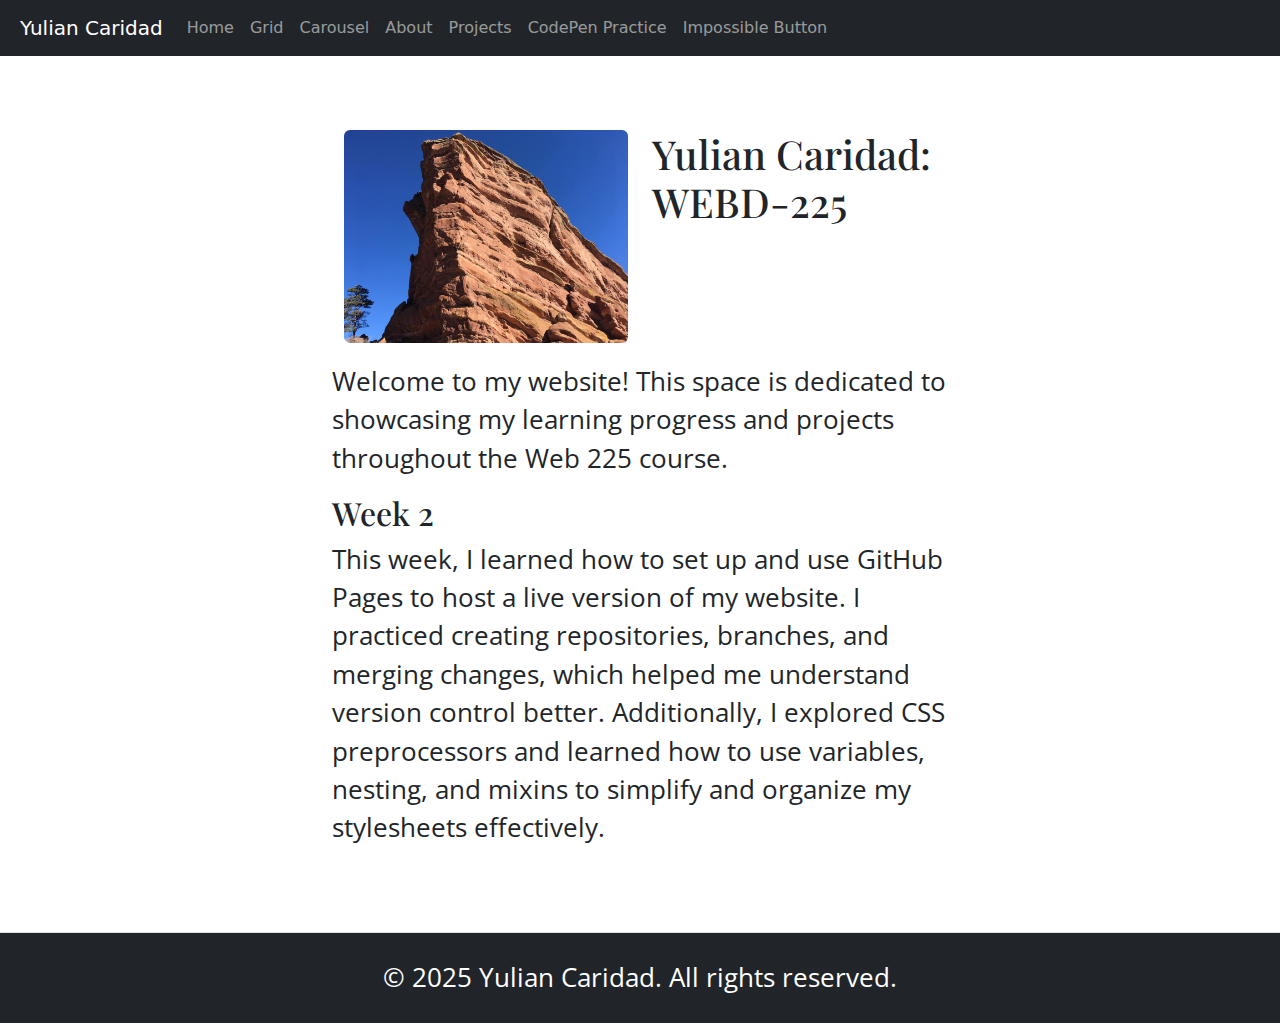
<file: index.html>
<!doctype html>
<html lang="en">
<head>
  <meta charset="utf-8">
  <meta name="viewport" content="width=device-width, initial-scale=1, shrink-to-fit=no">
  <meta name="description" content="">
  <meta name="author" content="">
  <title>Yulian Caridad</title>
  <link rel="canonical" href="https://getbootstrap.com/docs/4.0/examples/starter-template/">
  <!-- Bootstrap core CSS -->
  <link href="css/styles.css" rel="stylesheet">
  
 <!-- Favicon -->
    <link rel="icon" href="images/MyFavicon.png" type="image/png">
  
  <!-- Custom styles for this template -->
  <link href="https://cdn.jsdelivr.net/npm/bootstrap@5.3.2/dist/css/bootstrap.min.css" rel="stylesheet">
</head>
<body>
<nav class="navbar navbar-expand-md navbar-dark bg-dark fixed-top">
  <a class="navbar-brand" href="#">Yulian Caridad</a>
  <button class="navbar-toggler" type="button" data-toggle="collapse" data-target="#navbarsExampleDefault" aria-controls="navbarsExampleDefault" aria-expanded="false" aria-label="Toggle navigation">
    <span class="navbar-toggler-icon"></span>
  </button>
  <div class="collapse navbar-collapse" id="navbarsExampleDefault">
    <ul class="navbar-nav mr-auto">
      <li class="nav-item active">
        <a class="nav-link" href="index.html">Home</a>
      </li>
       <li class="nav-item">
        <a class="nav-link" href="grid.html">Grid</a>
      </li>
      <li class="nav-item">
        <a class="nav-link" href="carousel.html">Carousel</a>
      </li>
        <li class="nav-item">
        <a class="nav-link" href="about.html">About</a>
      </li>
      <li class="nav-item">
        <a class="nav-link" href="projects.html">Projects</a>
      </li>
      <li class="nav-item">
        <a class= "nav-link" href="codepenprojects.html">CodePen Practice</a>
      </li>
      <li class="nav-item">
        <a class="nav-link" href="impossiblebutton.html">Impossible Button</a>
      </li>
    </ul>
  </div>
</nav>

<main role="main" class="container-fluid">

  <div class="container home_2col">
    <div class="row">
      <div class="col">
        <img src="images/boulder_co.jpg" class="rounded d-block dibley" alt="...">
      </div>
      <div class="col">
        <h1>Yulian Caridad: WEBD-225</h1>
      </div>
    </div>
  </div><!--end 2col-->

  <p>Welcome to my website! This space is dedicated to showcasing my learning progress and projects throughout the Web 225 course.</p>

  <article>
    <h2>Week 2</h2>
    <p>This week, I learned how to set up and use GitHub Pages to host a live version of my website. I practiced creating repositories, branches, and merging changes, which helped me understand version control better. Additionally, I explored CSS preprocessors and learned how to use variables, nesting, and mixins to simplify and organize my stylesheets effectively.</p>
  </article>
</main><!-- /.container -->
  
<!-- Footer -->
  <footer class="bg-dark text-white text-center py-3 mt-5">
  <p>&copy; 2025 Yulian Caridad. All rights reserved.</p>
</footer>
  
<!-- Bootstrap core JavaScript
================================================== -->
<!-- Placed at the end of the document so the pages load faster -->
<script src="https://code.jquery.com/jquery-3.2.1.slim.min.js" integrity="sha384-KJ3o2DKtIkvYIK3UENzmM7KCkRr/rE9/Qpg6aAZGJwFDMVNA/GpGFF93hXpG5KkN" crossorigin="anonymous"></script>
<script src="https://cdn.jsdelivr.net/npm/popper.js@1.12.9/dist/umd/popper.min.js" integrity="sha384-ApNbgh9B+Y1QKtv3Rn7W3mgPxhU9K/ScQsAP7hUibX39j7fakFPskvXusvfa0b4Q" crossorigin="anonymous"></script>
<script src="https://cdn.jsdelivr.net/npm/bootstrap@5.3.3/dist/js/bootstrap.bundle.min.js" integrity="sha384-YvpcrYf0tY3lHB60NNkmXc5s9fDVZLESaAA55NDzOxhy9GkcIdslK1eN7N6jIeHz" crossorigin="anonymous"></script>

</body>
</html>
</file>
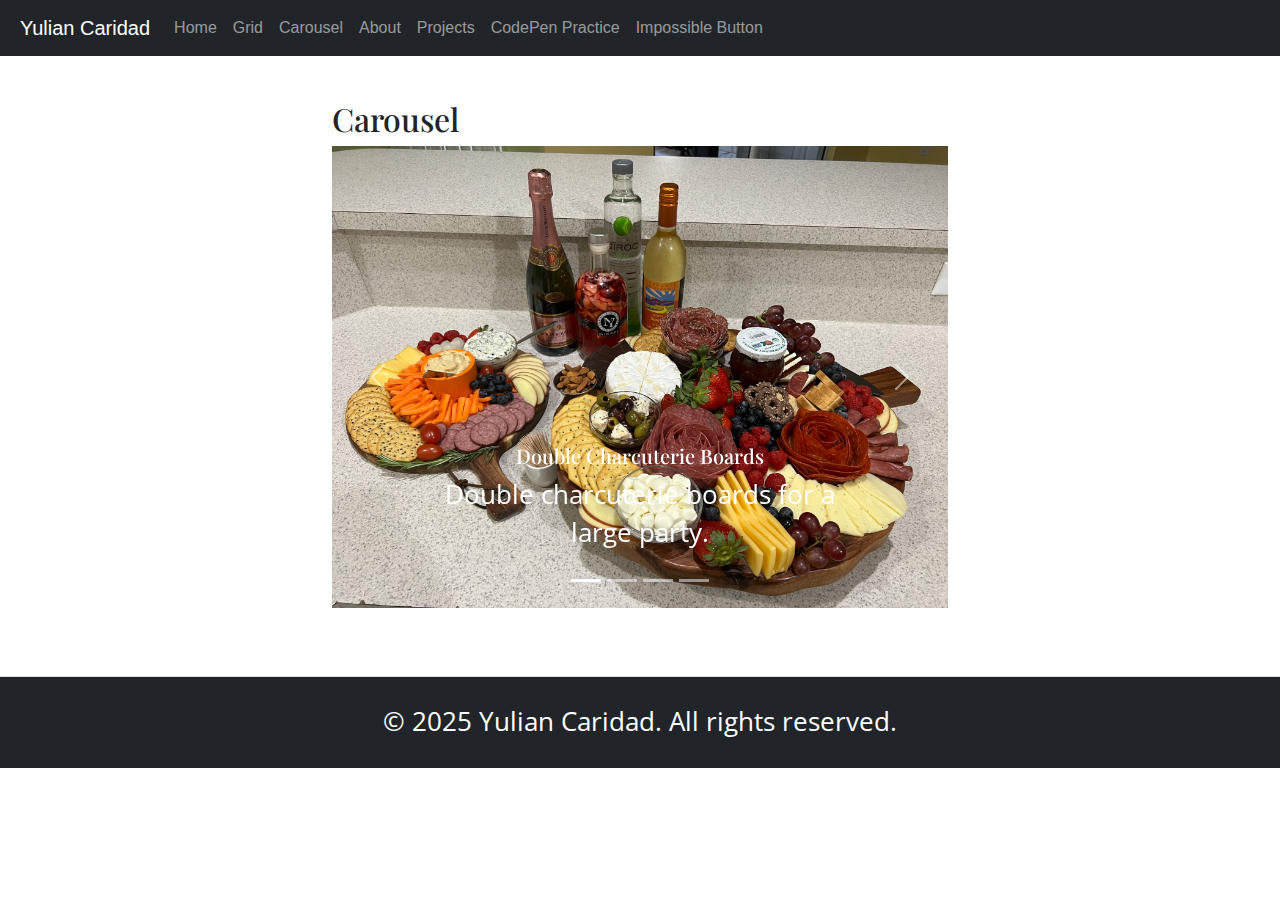
<file: carousel.html>
<!doctype html>
<html lang="en">
<head>
    <meta charset="utf-8">
    <meta name="viewport" content="width=device-width, initial-scale=1, shrink-to-fit=no">
    <meta name="description" content="">
    <meta name="author" content="">
    <title>Carousel: Yulian Caridad</title>
    <link rel="canonical" href="https://getbootstrap.com/docs/4.0/examples/starter-template/">
    <!-- Bootstrap core CSS -->
    <link href="https://cdn.jsdelivr.net/npm/bootstrap@5.3.2/dist/css/bootstrap.min.css" rel="stylesheet">
    <!-- Custom styles for this template -->
    <link href="css/styles.css" rel="stylesheet">

     <!-- Favicon -->
    <link rel="icon" href="images/MyFavicon.png" type="image/png">
    
</head>
<body>
<nav class="navbar navbar-expand-md navbar-dark bg-dark fixed-top">
    <a class="navbar-brand" href="#">Yulian Caridad</a>
    <button class="navbar-toggler" type="button" data-toggle="collapse" data-target="#navbarsExampleDefault" aria-controls="navbarsExampleDefault" aria-expanded="false" aria-label="Toggle navigation">
        <span class="navbar-toggler-icon"></span>
    </button>
    <div class="collapse navbar-collapse" id="navbarsExampleDefault">
        <ul class="navbar-nav mr-auto">
            <li class="nav-item active">
                <a class="nav-link" href="index.html">Home</a>
            </li>
            <li class="nav-item">
                <a class="nav-link" href="grid.html">Grid</a>
            </li>
              <li class="nav-item">
                <a class="nav-link" href="carousel.html">Carousel</a>
            </li>
             <li class="nav-item">
        <a class="nav-link" href="about.html">About</a>
      </li>
            <li class="nav-item">
        <a class="nav-link" href="projects.html">Projects</a>
      </li>
      <li class="nav-item">
        <a class= "nav-link" href="codepenprojects.html">CodePen Practice</a>
      </li>
            <li class="nav-item">
                <a class="nav-link" href="impossiblebutton.html">Impossible Button</a>
            </li>
        </ul>
    </div>
</nav>

<main role="main" class="container-fluid">
    <h2>Carousel</h2>
<div id="carouselExample" class="carousel slide" data-bs-ride="carousel">
    <div class="carousel-inner">
        <div class="carousel-item active">
            <img src="images/double_charboard.jpg" class="d-block w-100" alt="Double Charcuterie Boards">
            <div class="carousel-caption d-none d-md-block">
                <h5>Double Charcuterie Boards</h5>
                <p>Double charcuterie boards for a large party.</p>
            </div>
        </div>
        <div class="carousel-item">
            <img src="images/breakfast_charboard.jpg" class="d-block w-100" alt="Breakfast Charcuterie Board">
            <div class="carousel-caption d-none d-md-block">
                <h5>Breakfast Charcuterie Board</h5>
                <p>A nutritional breakfast for two!</p>
            </div>
        </div>
        <div class="carousel-item">
            <img src="images/halloween_charboard.jpg" class="d-block w-100" alt="Halloween Charcuterie Board">
            <div class="carousel-caption d-none d-md-block">
                <h5>Halloween Charcuterie Board</h5>
                <p>A spooky board!</p>
            </div>
        </div>
        <div class="carousel-item">
            <img src="images/xmas_charboard.jpg" class="d-block w-100" alt="X-Mas Charcuterie Board">
            <div class="carousel-caption d-none d-md-block">
                <h5>Holiday Charcuterie Board</h5>
                <p>A festive board!</p>
            </div>
        </div>
    </div>
    
    <!-- Carousel Controls -->
    <button class="carousel-control-prev" type="button" data-bs-target="#carouselExample" data-bs-slide="prev">
        <span class="carousel-control-prev-icon" aria-hidden="true"></span>
        <span class="visually-hidden">Previous</span>
    </button>
    <button class="carousel-control-next" type="button" data-bs-target="#carouselExample" data-bs-slide="next">
        <span class="carousel-control-next-icon" aria-hidden="true"></span>
        <span class="visually-hidden">Next</span>
    </button>
    
    <!-- Carousel Indicators -->
    <div class="carousel-indicators">
        <button type="button" data-bs-target="#carouselExample" data-bs-slide-to="0" class="active" aria-label="Slide 1"></button>
        <button type="button" data-bs-target="#carouselExample" data-bs-slide-to="1" aria-label="Slide 2"></button>
        <button type="button" data-bs-target="#carouselExample" data-bs-slide-to="2" aria-label="Slide 3"></button>
        <button type="button" data-bs-target="#carouselExample" data-bs-slide-to="3" aria-label="Slide 4"></button>
    </div>
</div>
    
</main><!-- /.container -->

<!-- Footer -->
<footer class="bg-dark text-white text-center py-3 mt-5">
  <p>&copy; 2025 Yulian Caridad. All rights reserved.</p>
</footer>
    
<!-- Bootstrap core JavaScript
================================================== -->
<!-- Placed at the end of the document so the pages load faster -->
<script src="https://code.jquery.com/jquery-3.2.1.slim.min.js" integrity="sha384-KJ3o2DKtIkvYIK3UENzmM7KCkRr/rE9/Qpg6aAZGJwFDMVNA/GpGFF93hXpG5KkN" crossorigin="anonymous"></script>
<script src="https://cdn.jsdelivr.net/npm/popper.js@1.12.9/dist/umd/popper.min.js" integrity="sha384-ApNbgh9B+Y1QKtv3Rn7W3mgPxhU9K/ScQsAP7hUibX39j7fakFPskvXusvfa0b4Q" crossorigin="anonymous"></script>
<script src="https://cdn.jsdelivr.net/npm/bootstrap@5.3.3/dist/js/bootstrap.bundle.min.js" integrity="sha384-YvpcrYf0tY3lHB60NNkmXc5s9fDVZLESaAA55NDzOxhy9GkcIdslK1eN7N6jIeHz" crossorigin="anonymous"></script>


</body>
</html>
</file>
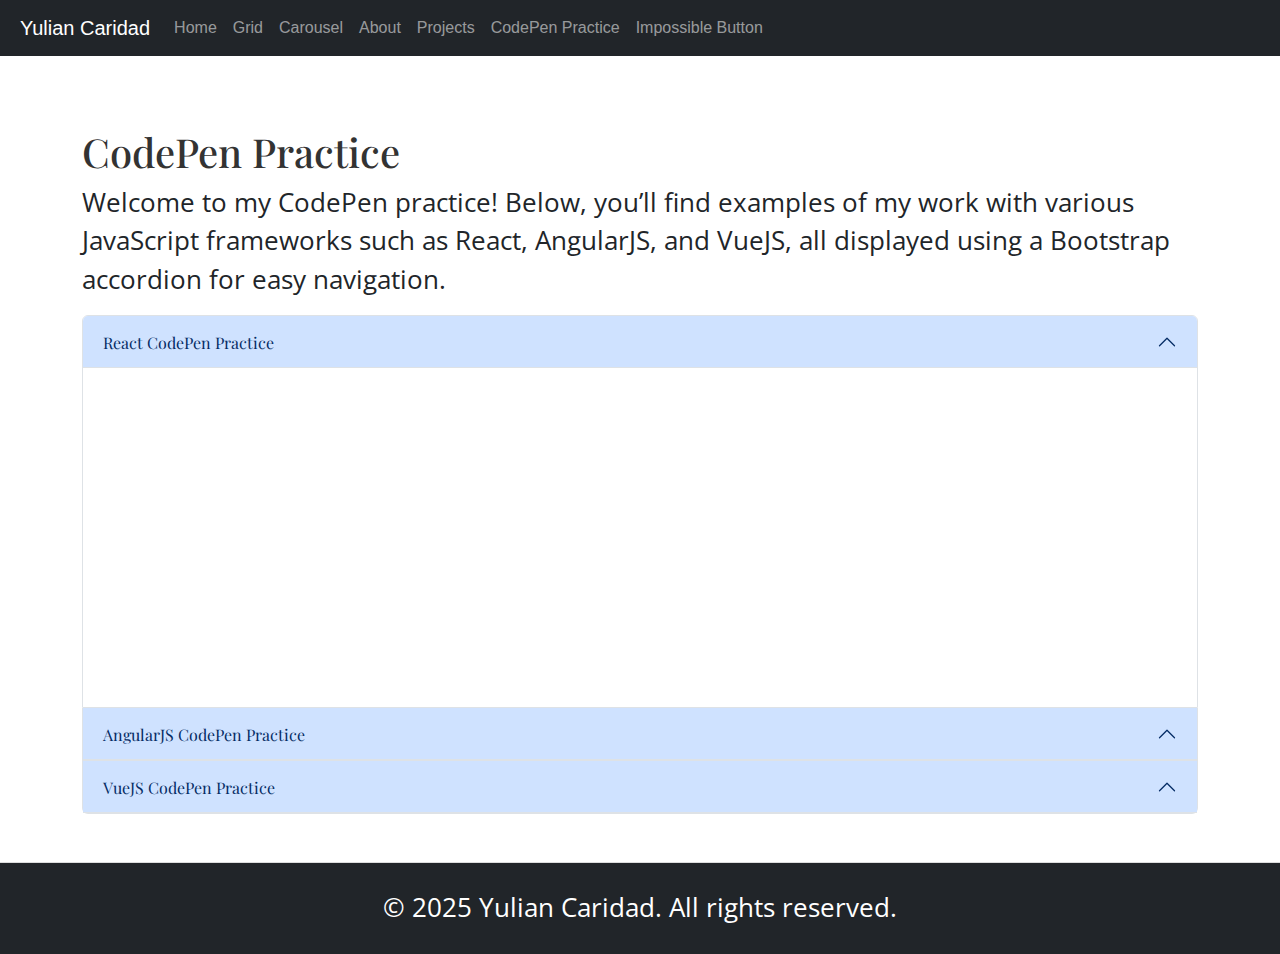
<file: codepenprojects.html>
<!doctype html>
<html lang="en">
<head>
  <meta charset="utf-8">
  <meta name="viewport" content="width=device-width, initial-scale=1, shrink-to-fit=no">
  <meta name="description" content="Projects by Yulian Caridad">
  <meta name="author" content="Your Name">
  <title>CodePen Practice: Yulian Caridad</title>

  <!-- Bootstrap core CSS -->
  <link href="https://cdn.jsdelivr.net/npm/bootstrap@5.3.2/dist/css/bootstrap.min.css" rel="stylesheet">
  <link href="css/styles.css" rel="stylesheet"> <!-- External CSS -->

   <!-- Favicon -->
    <link rel="icon" href="images/MyFavicon.png" type="image/png">
  
</head>
<body>

<!-- Navigation -->
<nav class="navbar navbar-expand-md navbar-dark bg-dark fixed-top">
  <a class="navbar-brand" href="#">Yulian Caridad</a>
  <button class="navbar-toggler" type="button" data-bs-toggle="collapse" data-bs-target="#navbarsExampleDefault" aria-controls="navbarsExampleDefault" aria-expanded="false" aria-label="Toggle navigation">
    <span class="navbar-toggler-icon"></span>
  </button>
  <div class="collapse navbar-collapse" id="navbarsExampleDefault">
    <ul class="navbar-nav me-auto">
      <li class="nav-item"><a class="nav-link" href="index.html">Home</a></li>
      <li class="nav-item"><a class="nav-link" href="grid.html">Grid</a></li>
      <li class="nav-item"><a class="nav-link" href="carousel.html">Carousel</a></li>
      <li class="nav-item"><a class="nav-link" href="about.html">About</a></li>
      <li class="nav-item active"><a class="nav-link" href="projects.html">Projects</a></li>
      <li class="nav-item"><a class= "nav-link" href="codepenprojects.html">CodePen Practice</a></li>
      <li class="nav-item"><a class="nav-link" href="impossiblebutton.html">Impossible Button</a></li>
    </ul>
  </div>
</nav>

<!-- Page Content -->
<div class="container mt-5">
  <h1>CodePen Practice</h1>
  <p>Welcome to my CodePen practice! Below, you’ll find examples of my work with various JavaScript frameworks such as React, AngularJS, and VueJS, all displayed using a Bootstrap accordion for easy navigation.</p>

  <div class="accordion" id="codepenAccordion">
    <div class="accordion-item">
      <h2 class="accordion-header" id="reactHeading">
        <button class="accordion-button" type="button" data-bs-toggle="collapse" data-bs-target="#reactCollapse" aria-expanded="true" aria-controls="reactCollapse">
          React CodePen Practice
        </button>
      </h2>
      <div id="reactCollapse" class="accordion-collapse collapse show" aria-labelledby="reactHeading" data-bs-parent="#codepenAccordion">
        <div class="accordion-body">
          <iframe height="300" style="width: 100%;" scrolling="no" title="React playground" src="https://codepen.io/Yulian-Caridad/embed/azbddVm?default-tab=html%2Cresult" frameborder="no" loading="lazy" allowtransparency="true" allowfullscreen="true"></iframe>
        </div>
      </div>
    </div>
    <div class="accordion-item">
      <h2 class="accordion-header" id="angularHeading">
        <button class="accordion-button" type="button" data-bs-toggle="collapse" data-bs-target="#angularCollapse" aria-expanded="false" aria-controls="angularCollapse">
          AngularJS CodePen Practice
        </button>
      </h2>
      <div id="angularCollapse" class="accordion-collapse collapse" aria-labelledby="angularHeading" data-bs-parent="#codepenAccordion">
        <div class="accordion-body">
          <iframe height="300" style="width: 100%;" scrolling="no" title="An example AngularJS todo app." src="https://codepen.io/Yulian-Caridad/embed/XJWXXxj?default-tab=html%2Cresult" frameborder="no" loading="lazy" allowtransparency="true" allowfullscreen="true"></iframe>
        </div>
      </div>
    </div>
    <div class="accordion-item">
      <h2 class="accordion-header" id="vueHeading">
        <button class="accordion-button" type="button" data-bs-toggle="collapse" data-bs-target="#vueCollapse" aria-expanded="false" aria-controls="vueCollapse">
          VueJS CodePen Practice
        </button>
      </h2>
      <div id="vueCollapse" class="accordion-collapse collapse" aria-labelledby="vueHeading" data-bs-parent="#codepenAccordion">
        <div class="accordion-body">
          <iframe height="300" style="width: 100%;" scrolling="no" title="VueJS Simple Example" src="https://codepen.io/Yulian-Caridad/embed/KwKVzVV?default-tab=html%2Cresult" frameborder="no" loading="lazy" allowtransparency="true" allowfullscreen="true"></iframe>
        </div>
      </div>
    </div>
  </div>
</div>

<!-- Footer -->
<footer class="bg-dark text-white text-center py-3 mt-5">
  <p>&copy; 2025 Yulian Caridad. All rights reserved.</p>
</footer>

<!-- Bootstrap Bundle with Popper.js (Required for accordion functionality) -->
<script src="https://cdn.jsdelivr.net/npm/bootstrap@5.3.2/dist/js/bootstrap.bundle.min.js"></script>

</body>
</html>
</file>
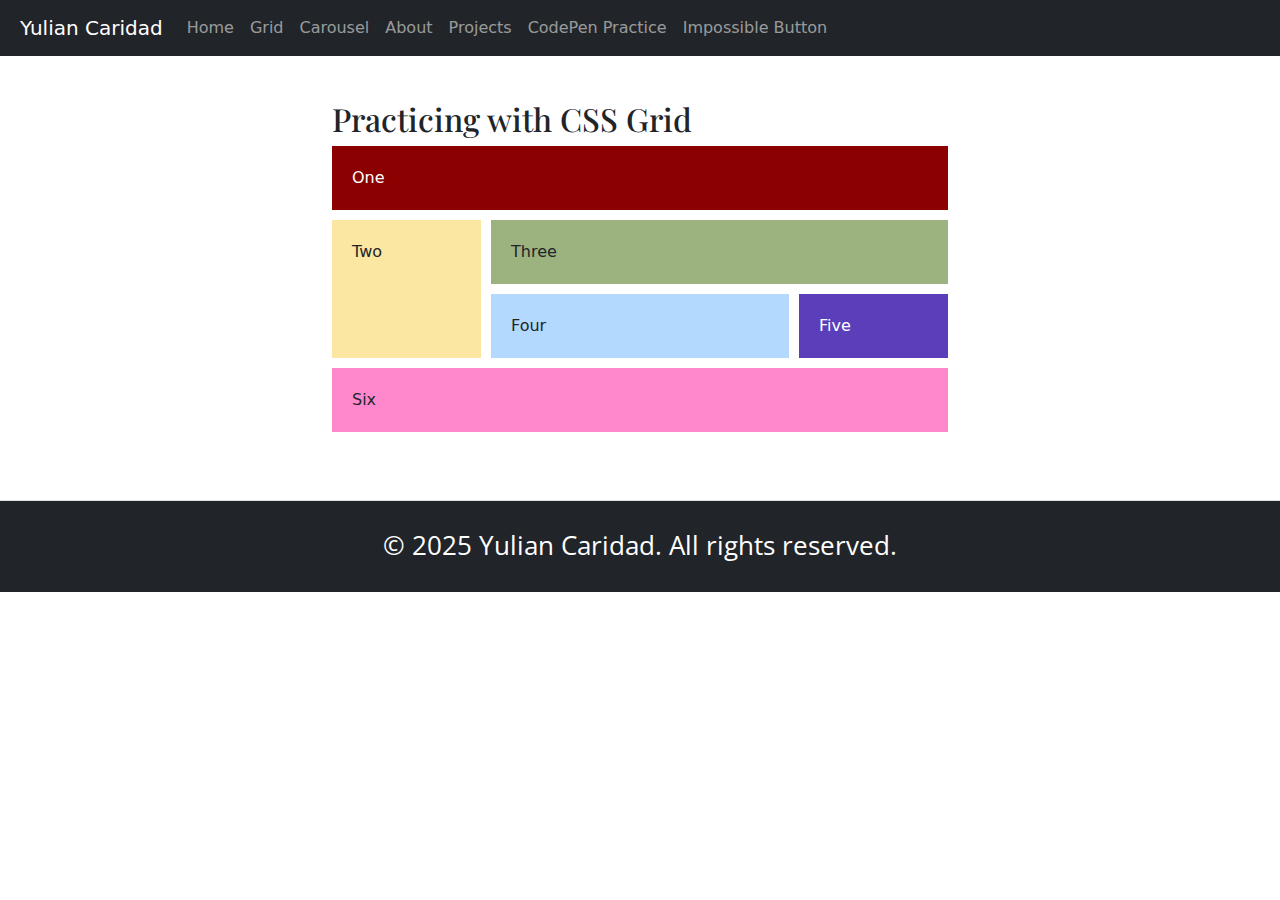
<file: grid.html>
<!doctype html>
<html lang="en">
<head>
  <meta charset="utf-8">
  <meta name="viewport" content="width=device-width, initial-scale=1, shrink-to-fit=no">
  <meta name="description" content="">
  <meta name="author" content="">
  <title>Grid: Yulian Caridad</title>
  <link rel="canonical" href="https://getbootstrap.com/docs/4.0/examples/starter-template/">
  <!-- Bootstrap core CSS -->
  <link href="css/styles.css" rel="stylesheet">

  <!-- Custom styles for this template -->
  <link href="https://cdn.jsdelivr.net/npm/bootstrap@5.3.2/dist/css/bootstrap.min.css" rel="stylesheet">
  
 <!-- Favicon -->
    <link rel="icon" href="images/MyFavicon.png" type="image/png">
  
</head>
<body>
<nav class="navbar navbar-expand-md navbar-dark bg-dark fixed-top">
  <a class="navbar-brand" href="#">Yulian Caridad</a>
  <button class="navbar-toggler" type="button" data-toggle="collapse" data-target="#navbarsExampleDefault" aria-controls="navbarsExampleDefault" aria-expanded="false" aria-label="Toggle navigation">
    <span class="navbar-toggler-icon"></span>
  </button>
  <div class="collapse navbar-collapse" id="navbarsExampleDefault">
    <ul class="navbar-nav mr-auto">
      <li class="nav-item active">
        <a class="nav-link" href="index.html">Home</a>
      </li>
      </li>
       <li class="nav-item">
        <a class="nav-link" href="grid.html">Grid</a>
      </li>
      <li class="nav-item">
        <a class="nav-link" href="carousel.html">Carousel</a>
      </li>
       <li class="nav-item">
        <a class="nav-link" href="about.html">About</a>
      </li>
        <li class="nav-item">
        <a class="nav-link" href="projects.html">Projects</a>
      </li>
      <li class="nav-item">
        <a class= "nav-link" href="codepenprojects.html">CodePen Practice</a>
      </li>
      <li class="nav-item">
        <a class="nav-link" href="impossiblebutton.html">Impossible Button</a>
      </li>
    </ul>
  </div>
</nav>

<main role="main" class="container-fluid">

  <h2>Practicing with CSS Grid</h2>
  <div class="wrapper">
    <div class="box1">One</div>
    <div class="box2">Two</div>
    <div class="box3">Three</div>
    <div class="box4">Four</div>
    <div class="box5">Five</div>
    <div class="box6">Six</div>
  </div>

</main><!-- /.container -->

  <!-- Footer -->
<footer class="bg-dark text-white text-center py-3 mt-5">
  <p>&copy; 2025 Yulian Caridad. All rights reserved.</p>
</footer>
  
<!-- Bootstrap core JavaScript
================================================== -->
<!-- Placed at the end of the document so the pages load faster -->
<script src="https://code.jquery.com/jquery-3.2.1.slim.min.js" integrity="sha384-KJ3o2DKtIkvYIK3UENzmM7KCkRr/rE9/Qpg6aAZGJwFDMVNA/GpGFF93hXpG5KkN" crossorigin="anonymous"></script>
<script src="https://cdn.jsdelivr.net/npm/popper.js@1.12.9/dist/umd/popper.min.js" integrity="sha384-ApNbgh9B+Y1QKtv3Rn7W3mgPxhU9K/ScQsAP7hUibX39j7fakFPskvXusvfa0b4Q" crossorigin="anonymous"></script>
<script src="https://cdn.jsdelivr.net/npm/bootstrap@4.0.0/dist/js/bootstrap.min.js" integrity="sha384-JZR6Spejh4U02d8jOt6vLEHfe/JQGiRRSQQxSfFWpi1MquVdAyjUar5+76PVCmYl" crossorigin="anonymous"></script>
</body>
</html>
</file>
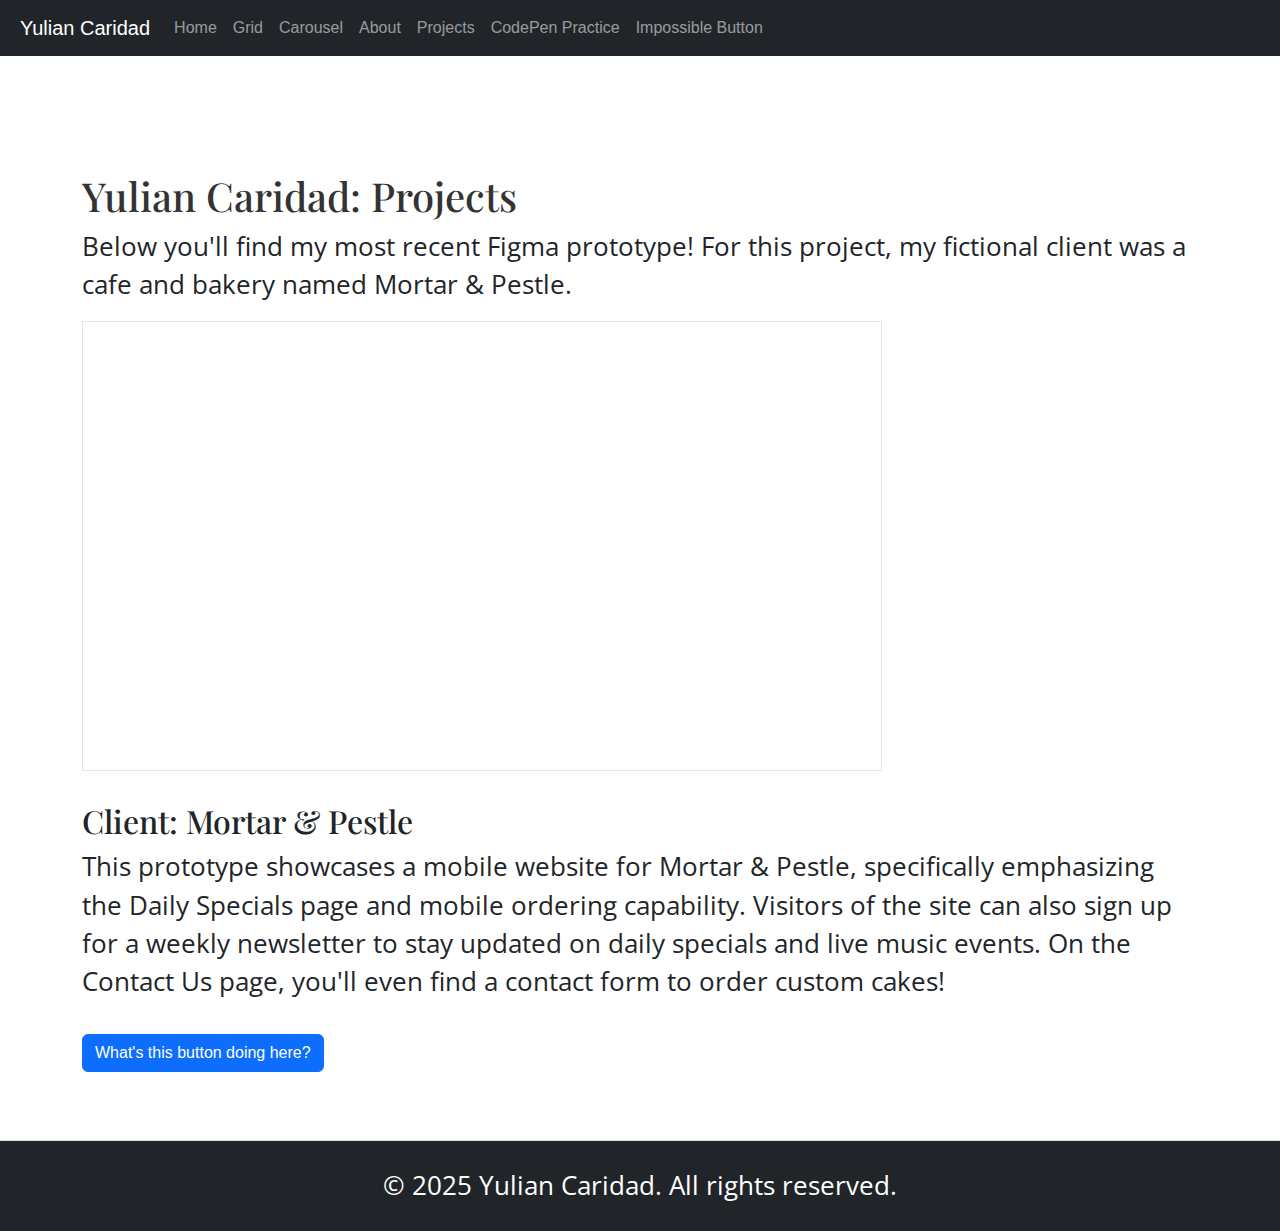
<file: projects.html>
<!doctype html>
<html lang="en">
<head>
  <meta charset="utf-8">
  <meta name="viewport" content="width=device-width, initial-scale=1, shrink-to-fit=no">
  <meta name="description" content="Projects by Yulian Caridad">
  <meta name="author" content="Your Name">
  <title>Projects: Yulian Caridad</title>

  <!-- Bootstrap core CSS -->
  <link href="https://cdn.jsdelivr.net/npm/bootstrap@5.3.2/dist/css/bootstrap.min.css" rel="stylesheet">
  <link href="css/styles.css" rel="stylesheet"> <!-- External CSS -->
  
  <!-- Favicon -->
    <link rel="icon" href="images/MyFavicon.png" type="image/png">
</head>
<body>

<!-- Navigation -->
<nav class="navbar navbar-expand-md navbar-dark bg-dark fixed-top">
  <a class="navbar-brand" href="#">Yulian Caridad</a>
  <button class="navbar-toggler" type="button" data-bs-toggle="collapse" data-bs-target="#navbarsExampleDefault" aria-controls="navbarsExampleDefault" aria-expanded="false" aria-label="Toggle navigation">
    <span class="navbar-toggler-icon"></span>
  </button>
  <div class="collapse navbar-collapse" id="navbarsExampleDefault">
    <ul class="navbar-nav me-auto">
      <li class="nav-item"><a class="nav-link" href="index.html">Home</a></li>
      <li class="nav-item"><a class="nav-link" href="grid.html">Grid</a></li>
      <li class="nav-item"><a class="nav-link" href="carousel.html">Carousel</a></li>
      <li class="nav-item"><a class="nav-link" href="about.html">About</a></li>
      <li class="nav-item active"><a class="nav-link" href="projects.html">Projects</a></li>
      <li class="nav-item"><a class= "nav-link" href="codepenprojects.html">CodePen Practice</a></li>
      <li class="nav-item"><a class="nav-link" href="impossiblebutton.html">Impossible Button</a></li>
    </ul>
  </div>
</nav>

<!-- Main Content -->
<main role="main" class="container mt-5">
  
  <h1 class="mt-4">Yulian Caridad: Projects</h1>
  <p>Below you'll find my most recent Figma prototype! For this project, my fictional client was a cafe and bakery named Mortar & Pestle.</p>

  <!-- Embedded Figma Project -->
  <div class="mb-4">
    <iframe style="border: 1px solid rgba(0, 0, 0, 0.1);" width="800" height="450" 
      src="https://embed.figma.com/design/xDKPdEe91vR9hxwU9Hq5Va/YulianCaridad%3A-Mortar-%26-Pestle?node-id=219-392&embed-host=share" allowfullscreen>
    </iframe>
  </div>

  <article>
    <h2>Client: Mortar & Pestle</h2>
    <p>This prototype showcases a mobile website for Mortar & Pestle, specifically emphasizing the Daily Specials page and mobile ordering capability. Visitors of the site can also sign up for a weekly newsletter to stay updated on daily specials and live music events. On the Contact Us page, you'll even find a contact form to order custom cakes!</p>
  </article>

  <!-- Bootstrap Toasts Notification -->
  <div aria-live="polite" aria-atomic="true" class="position-relative">
    <div class="toast-container position-fixed top-0 end-0 p-3">
      <div id="liveToast" class="toast" role="alert" aria-live="assertive" aria-atomic="true">
        <div class="toast-header">
          <strong class="me-auto">Hey there</strong>
          <button type="button" class="btn-close" data-bs-dismiss="toast" aria-label="Close"></button>
        </div>
        <div class="toast-body">
          Don't mind me, I'm just a Toasts notification! If you'd like to check out my prototype on Figma directly, click the link :)
        </div>
      </div>
    </div>
  </div>

  <!-- Button to Trigger Toast -->
  <button type="button" class="btn btn-primary mt-3" id="showToast">What's this button doing here?</button>

</main>

<!-- Footer -->
<footer class="bg-dark text-white text-center py-3 mt-5">
  <p>&copy; 2025 Yulian Caridad. All rights reserved.</p>
</footer>

<!-- Bootstrap JS + Custom Script -->
<script src="https://cdn.jsdelivr.net/npm/bootstrap@5.3.3/dist/js/bootstrap.bundle.min.js"></script>
<script>
  document.getElementById('showToast').addEventListener('click', function () {
    var toast = new bootstrap.Toast(document.getElementById('liveToast'));
    toast.show();
  });
</script>

</body>
</html>
</file>
<file: css/styles.css>
@import url('https://fonts.googleapis.com/css2?family=Open+Sans:wght@300&family=Playfair+Display&display=swap');


/*GLOBAL*/
body {
    padding-top: 5rem;

}

h1,h2,h3,h4,h5,h6 {
    font-family: 'Playfair Display', serif;
}


main {
    padding: 20px;
}
main.container-fluid {
    width: 50%;
}

p {
    font-family: 'Open Sans', sans-serif;
    font-size: 1.6rem;
}

nav {
    margin-bottom: 120px;
}

.navbar-brand {
    margin-left: 20px;
}

button.navbar-toggler{
margin-right: 10px;
}

.home_2col {
    margin-bottom: 20px;
}

img.dibley {
    max-width: 100%
}

/* CSS GRID LAYOUT */
.wrapper {
    display: grid;
    grid-template-columns: 1fr 2fr 1fr;
    grid-template-rows: auto;
    gap: 10px;
}

.box1 {
    grid-column: span 3;
    background-color: #8B0000;
    color: white;
    padding: 20px;
}

.box2 {
    grid-column: span 1;
    grid-row: span 2;
    background-color: #FBE7A1;
    padding: 20px;
}

.box3 {
    grid-column: span 2;
    background-color: #9CB380;
    padding: 20px;
}

.box4 {
    grid-column: span 1;
    background-color: #B3D9FF;
    padding: 20px;
}

.box5 {
    grid-column: span 1;
    background-color: #5A3EBA;
    color: white;
    padding: 20px;
}

.box6 {
    grid-column: span 3;
    background-color: #FF88CC;
    padding: 20px;
}

body {
  font-family: Arial, sans-serif;
}

.container {
  margin-top: 30px;
}

h1 {
  font-size: 2.5rem;
  color: #333;
}

.accordion-button {
  background-color: #f8f9fa;
}

footer {
  background-color: #f1f1f1;
  border-top: 1px solid #ddd;
}

footer p {
  margin: 0;
  padding: 10px;
}
</file>
